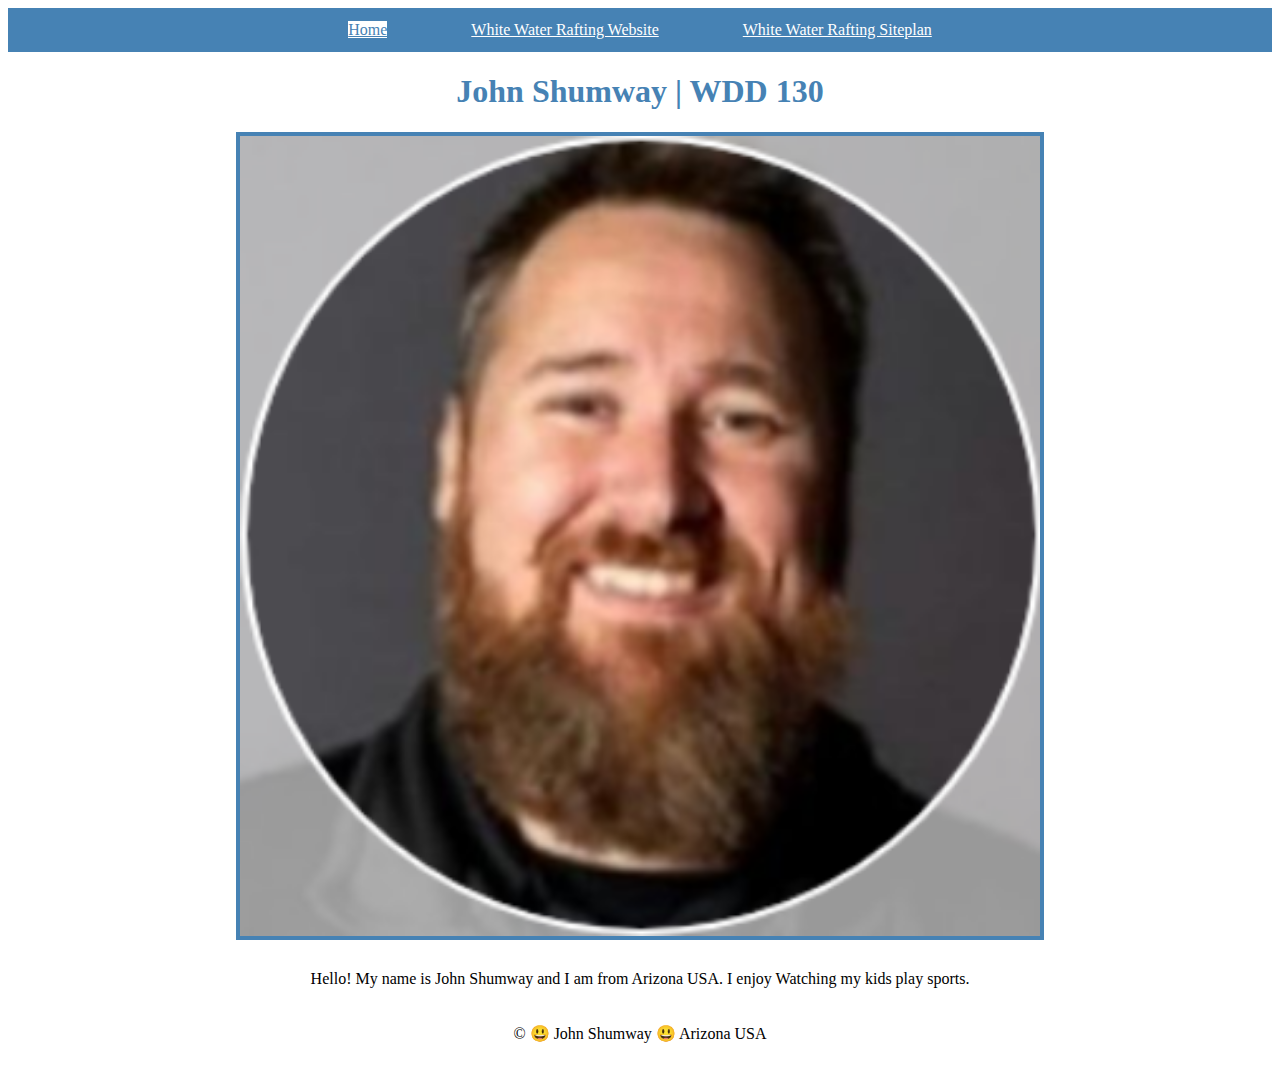
<file: index.html>
<!DOCTYPE html>
<html lang="en-US">
  <head>
    <meta charset="utf-8">
    <meta name="viewport" content="width=device-width,initial-scale=1.0">
    <title>John Shumway | WDD 130</title>
    <link rel="stylesheet" href="css/style.css">
  </head>
  <body>
    <header>
        <nav>
          <a id="active" href="#">Home</a>
          <a href="wwr/">White Water Rafting Website</a>
          <a href="wwr/site-plan-rafting.html">White Water Rafting Siteplan</a>
        </nav>
      </header>
      <main>
        <h1>John Shumway | WDD 130</h1>
  <img src="images/profile.png" alt="John Shumway" width="200">
  <p>Hello! My name is John Shumway and I am from Arizona USA. I enjoy Watching my kids play sports.</p>
      </main>
      <footer>
        <p>&copy; 😃 John Shumway 😃 Arizona USA </p>
      </footer>
  </body>
</html>
</file>
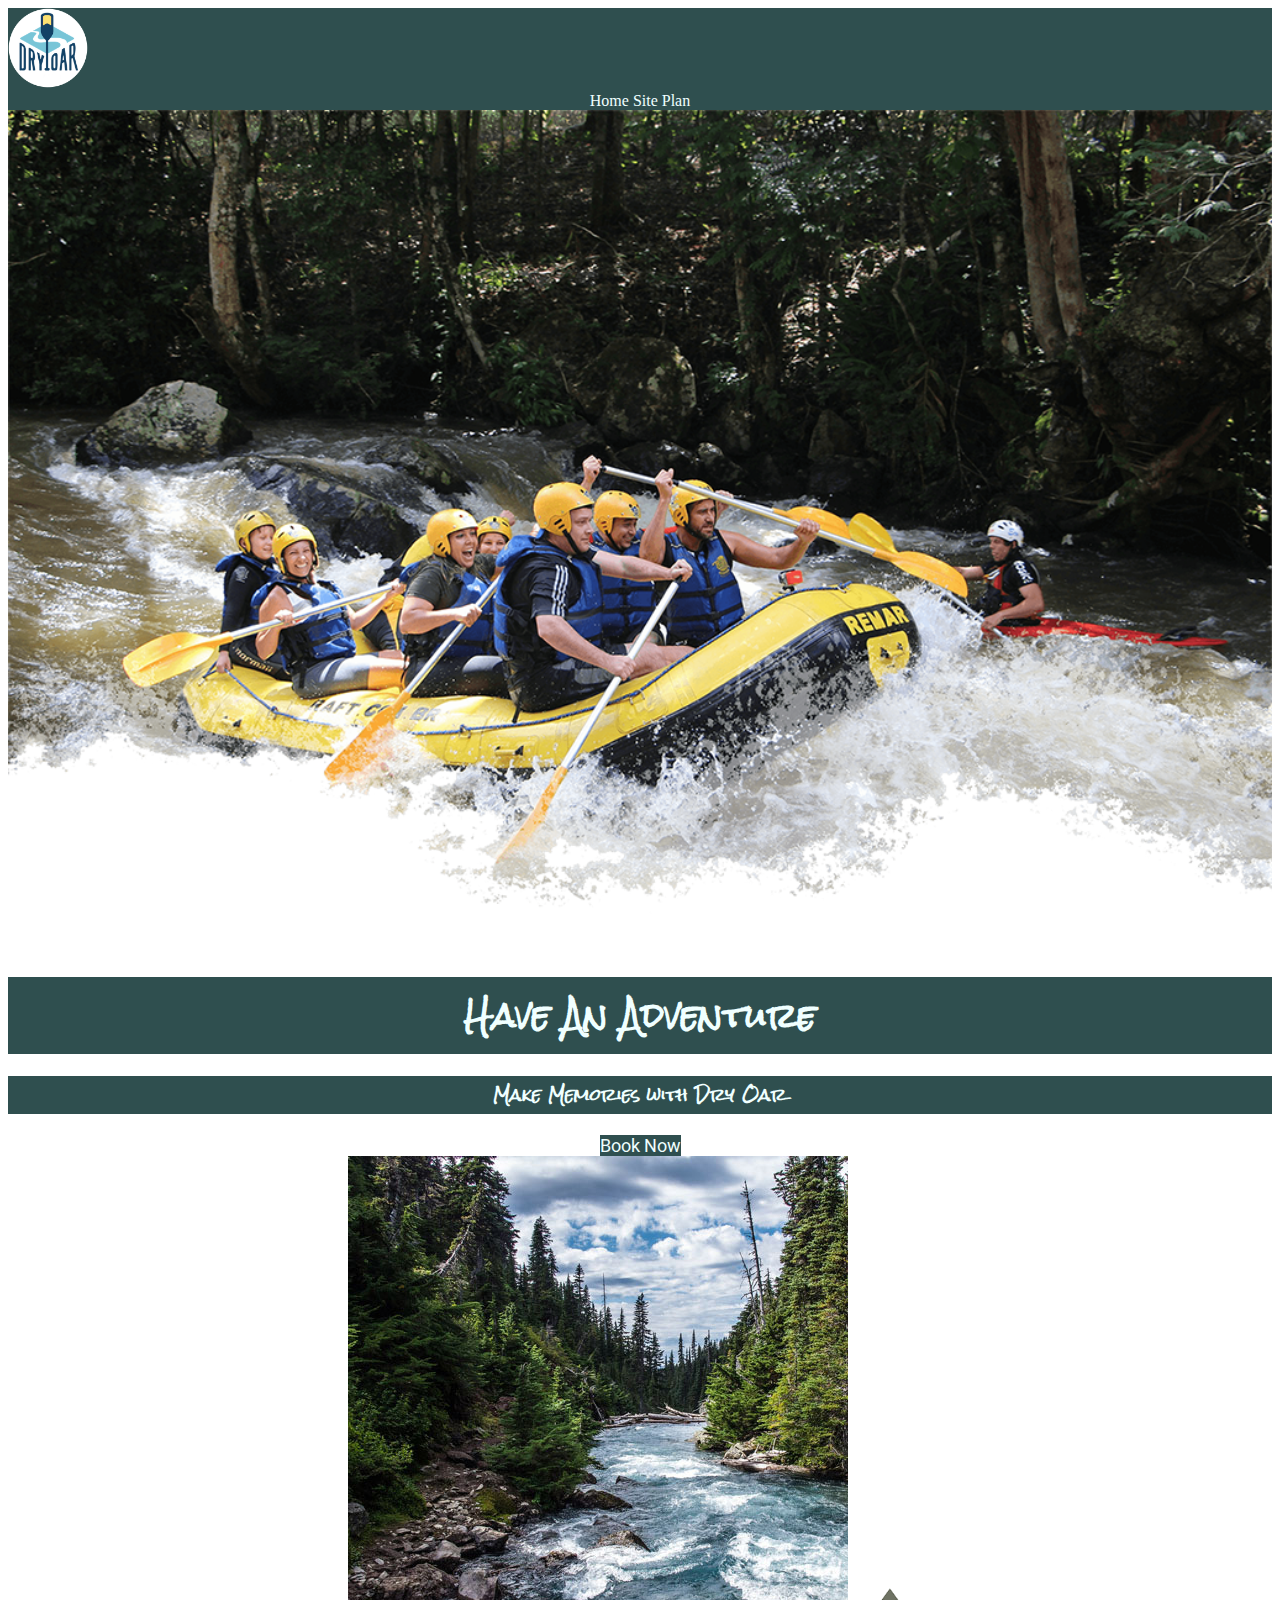
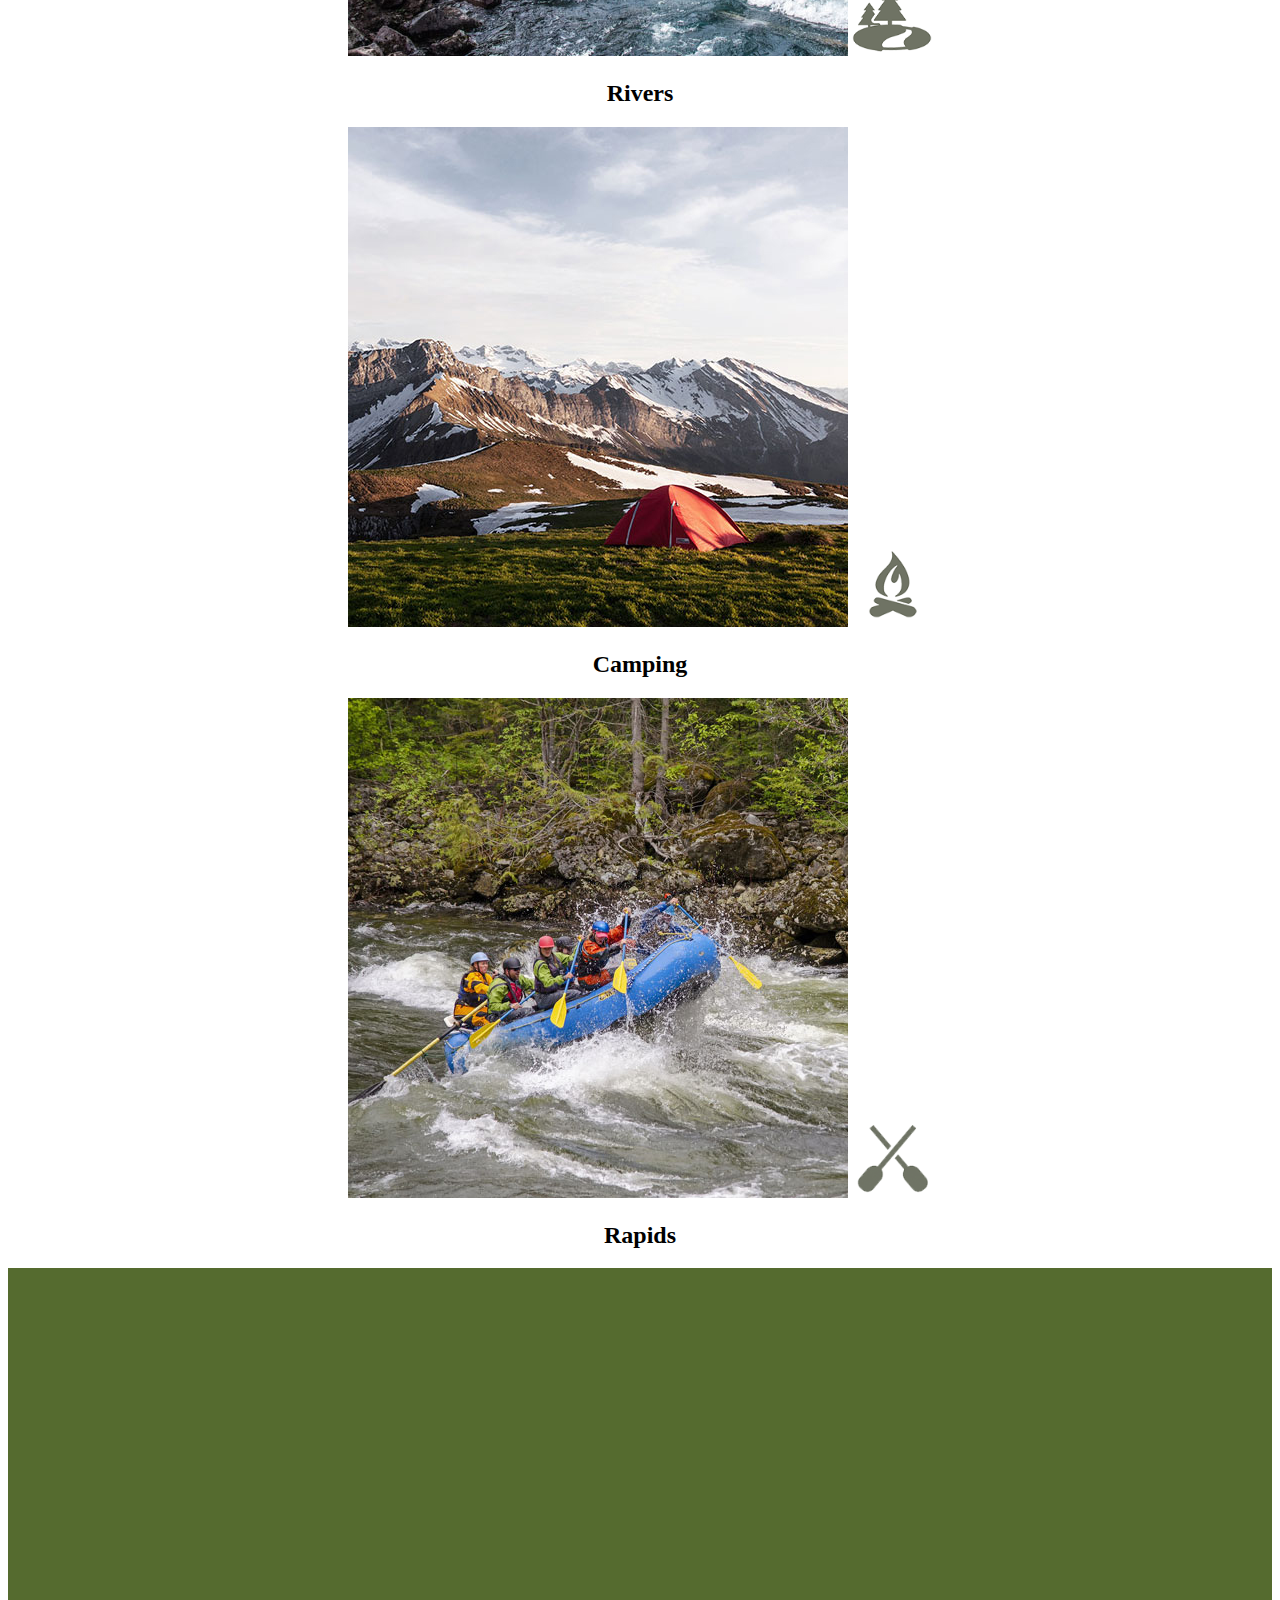
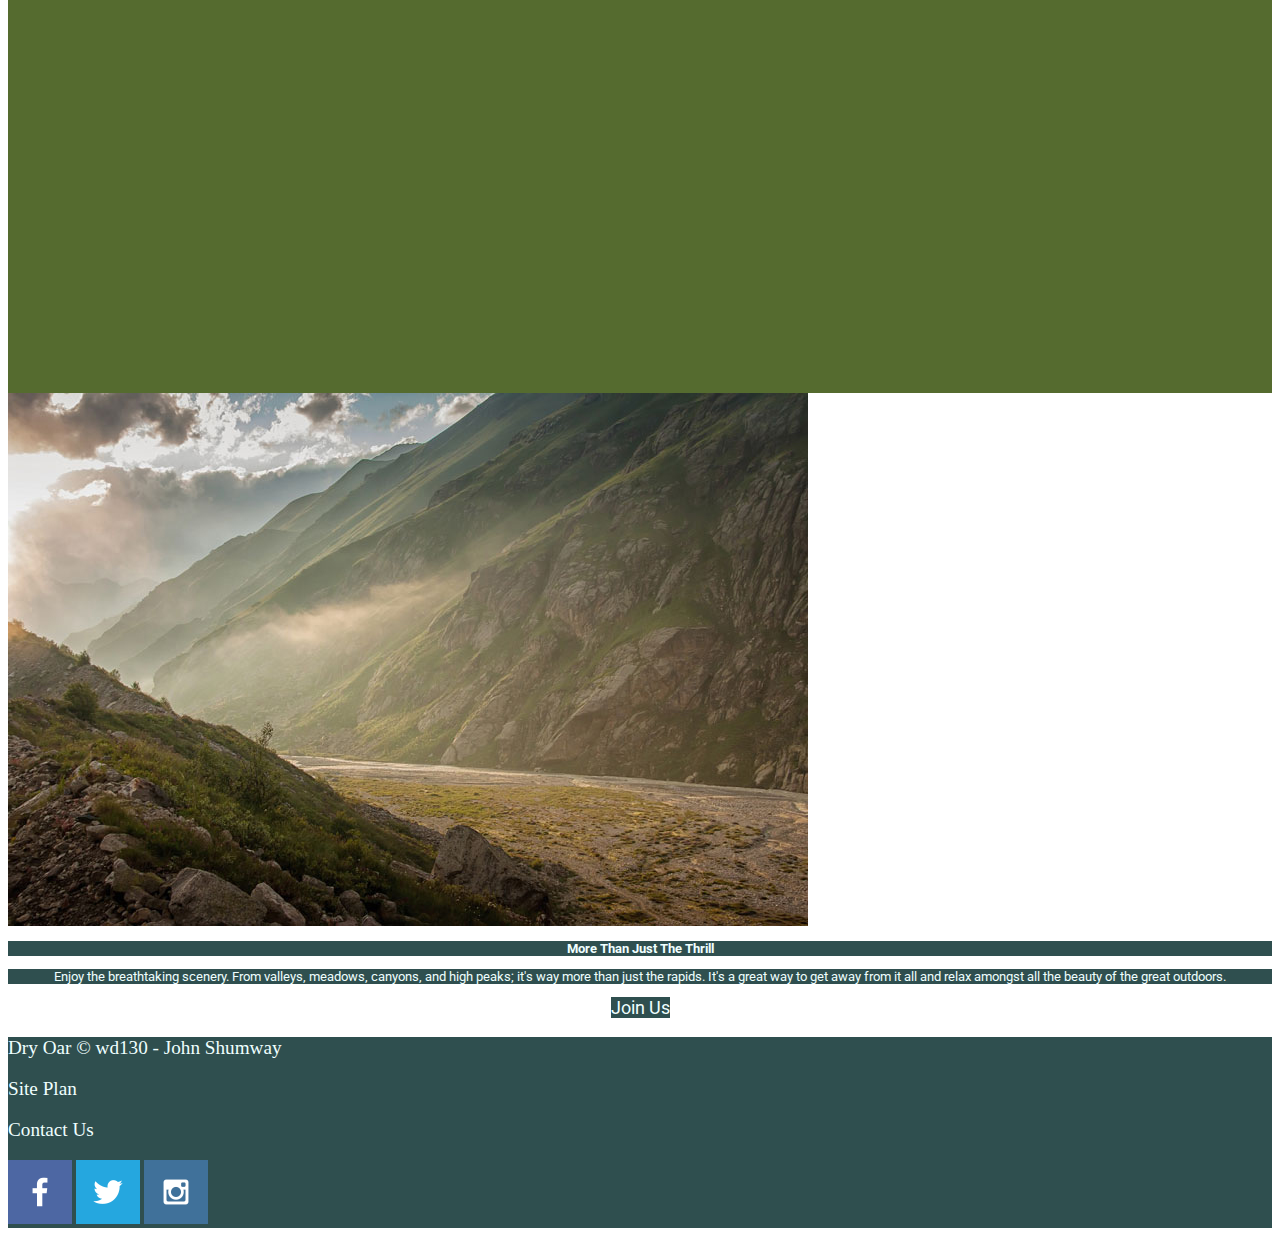
<file: wwr/index.html>
<!DOCTYPE html>
<html lang="en">
<head>
    <meta charset="UTF-8">
    <meta http-equiv="X-UA-Compatible" content="IE=edge">
    <meta name="viewport" content="width=device-width, initial-scale=1.0">
    <title>Whitewater Rafting Vacations | Dry Oar Boating</title>
    <link rel="stylesheet" href="styles/style.css">  <!-- Reference to CSS file  --> 
</head>
<body>
<div id="content"> <!-- wraps entire body for max width #CSS  --> 
    <header>
        <a id="logo_link" href="index.html">
            <img class="logo" src="images/logo.png" alt="Dry Oar Logo">
        </a>
        <nav> <!-- semantic element for Navigation  --> 
            <a href="index.html">Home</a>
            <a href="site-plan-rafting.html">Site Plan</a>
        </nav>
    </header>

    <!-- HERO IMAGE WITH H1 AND CALL TO ACTION  --> 
    <div id="hero">
        <div id="hero-box">
            <img id="hero-img" src="images/hero.png" alt="People enjoying white water rafting">
        </div>
        <section id="hero-msg">
            <h1 class="home-title">Have An Adventure</h1>
            <h4>Make Memories with Dry Oar </h4>
            <div class='button-box'>
                <a class='book' href="contactus.html">Book Now</a>
            </div>
        </section>
    </div>

    <!-- MAIN - 3 IMAGE SECTION WITH THUMBNAILS AND ICONS  --> 
    <main class="home-grid">
        <section class="rivers-card">
            <img class="card-img" src="images/rivers.jpg" alt="river in forest">
            <img class="icon" src="images/river_icon.png" alt="river icon">
            <h2>Rivers</h2>
        </section>
        <section class="camping-card">
            <img class="card-img" src="images/camping.jpg" alt="tent in mountains">
            <img class="icon" src="images/fire_icon.png" alt="fire icon">
            <h2>Camping</h2>
        </section>
        <section class="rapids-card">
            <img class="card-img" src="images/rapids.jpg" alt="rafting boat">
            <img class="icon" src="images/oars.png" alt="oars icon">
            <h2>Rapids</h2>
        </section>

        <!-- MAIN - CENTER BOTTOM IMAGE WITH A MESSAGE --> 
        <div id="background"> </div>
        <img class="mountains" src="images/mountains.jpg" alt="Misty mountains">
        <section class="msg">
            <h2>More Than Just The Thrill</h2>
            <p>Enjoy the breathtaking scenery. From valleys, meadows, canyons, and high peaks; it's way more than just the rapids. It's a great way to get away from it all and relax amongst all the beauty of the great outdoors. </p>
            <a class='join' href="rivers.html">Join Us</a>
        </section>
    </main>

    <!-- FOOTER --> 
    <footer>
        <p>Dry Oar &copy; wd130 - John Shumway</p>
        <p><a href="site-plan-rafting.html">Site Plan</a></p>
        <p><a href="contactus.html">Contact Us</a></p>
        <div class="social">
            <a href="https://facebook.com" target="_blank">  <!-- target="_blank" causes the link to open in a new tab -->
                <img src="images/facebook.png" alt="fb icon">
            </a>
            <a href="https://twitter.com" target="_blank">
                <img src="images/twitter.png" alt="twitter icon">
            </a>
            <a href="https://instagram.com" target="_blank">
                <img src="images/instagram.png" alt="instagram icon">
            </a>
        </div>
    </footer>
</div>
</body>
</html>
</file>
<file: css/style.css>
body {
    text-align: center;
}

nav {
    background-color: steelblue;
    padding: 10px;
}

a {
        color: white;
        margin: 40px;
        line-height: 1.5em;
}

h1, h2 {
    color: steelblue;
}

img {
    width: 800px;
    border: 4px solid steelblue;
}

p {
    padding: 10px;
}

#active {
    background-color: white;
    color: steelblue;
}
</file>
<file: wwr/styles/style.css>
@import url('https://fonts.googleapis.com/css2?family=Roboto&family=Rock+Salt&display=swap');

#content {
    max-width: 1600px;
    margin: 0 auto;
}

nav, a { /*  the a element is the only thing in nav so maybe it would make sense to not explicitly reference a i.e nav { */
    text-align: center;
    text-decoration: none;
    background-color: darkslategray;
    color:azure
    
}

header {
    background-color: darkslategray;
}

nav a:hover {
    background-color: rgb(32, 39, 39);
    text-decoration: underline;
}

.book, .join {
    font-size: 18px;
    font-family: 'Roboto', 'Bradley Hand', sans-serif;
    background-color: darkslategray;
    color:azure
}

.book:hover, .join:hover {
    background-color: rgb(32, 39, 39);
    text-decoration: underline;
    
}

.home-title {
    font-family: 'Rock Salt', 'Bradley Hand', sans-serif;
    font-size: 2em;
}

#hero-msg h1, #hero-msg h4 {
    font-family: 'Rock Salt', 'Bradley Hand', sans-serif;
    text-align: center;
    background-color: darkslategray;
    color:azure
    
}


.msg h2, .msg p {
    font-size: .8em;
    font-family: 'Roboto', 'Bradley Hand', sans-serif;
    text-align: center;
    background-color: darkslategray;
    color:azure
}

.button-box {
    text-align: center;
}

main section {
    text-align: center;
}

#background {
    height: 725px;
    background-color:darkolivegreen;
}

footer {
    background-color: darkslategray;
    color:azure
}

footer a {
    text-decoration: none;
}

footer a:hover {
    background-color: rgb(32, 39, 39);
    text-decoration: underline;
    
}

.logo, .icon {
    width: 80px;
}

#hero-img {
    width: 100%;
}

footer p {
    font-size: 1.2em;
}
</file>
